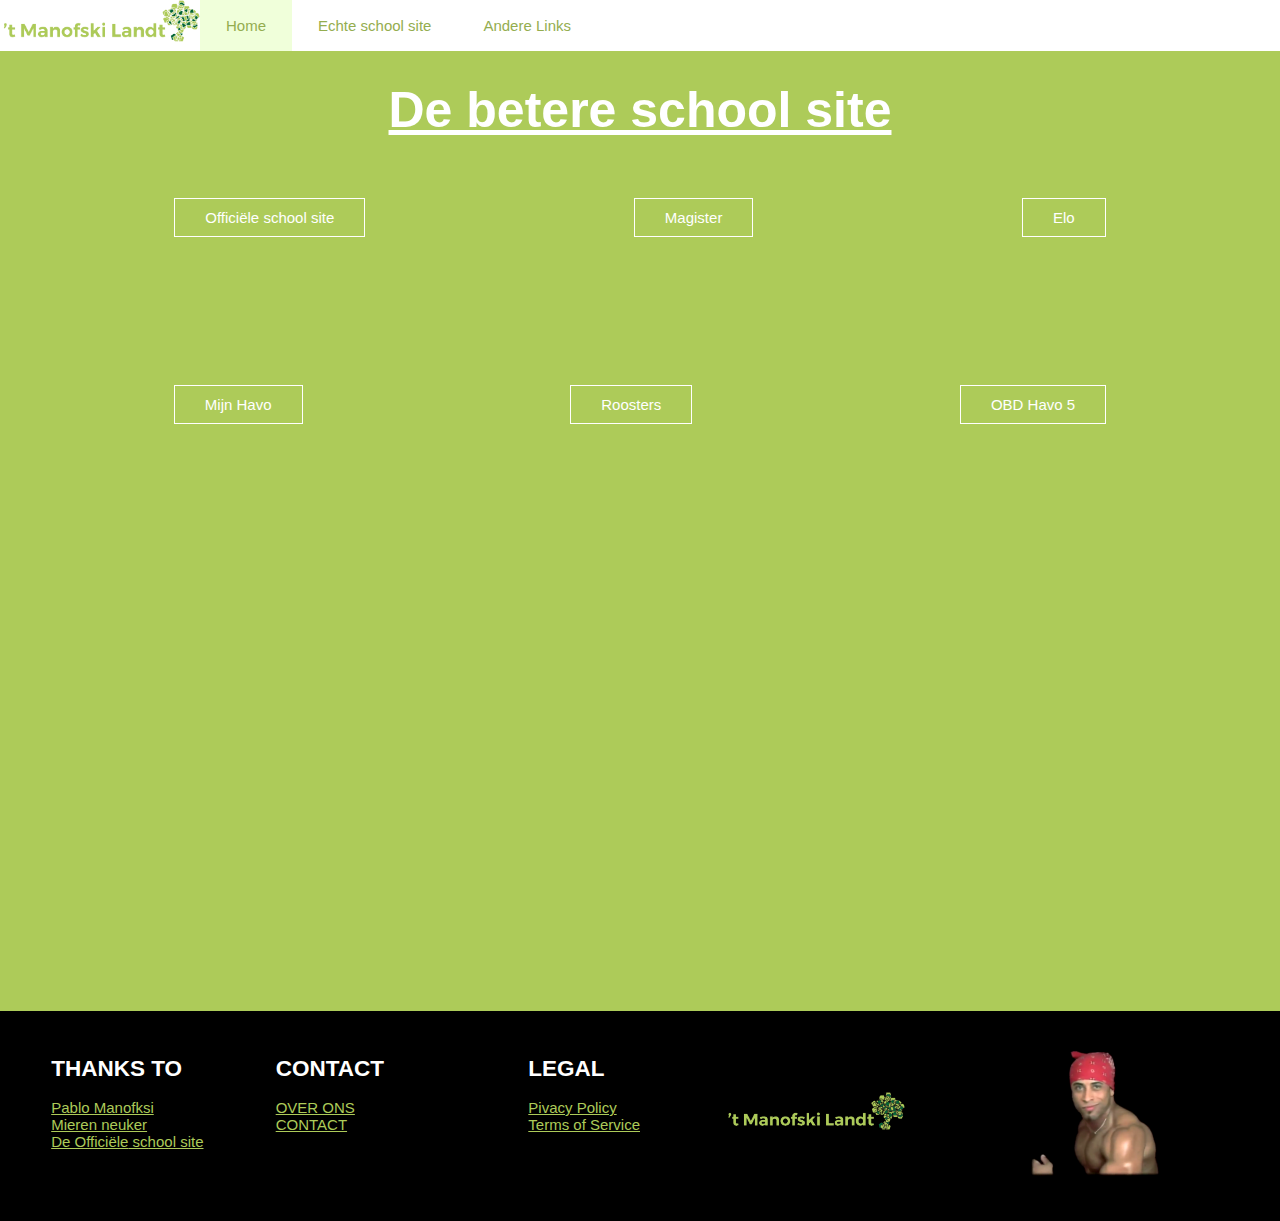
<file: index.html>
<!DOCTYPE html>
<html>
    <head>
        <title>'t Manofski Landt</title>
		<link rel="stylesheet" type="text/css" href="style.css">
    </head>
    <body>
        <header>
            <div class="main">
				<ul>
                    <li class="logo"><img src="img/logom.png"></li>
                    <div class="o">
                        <li class="active"><a href="index.html">Home</a></li>
					    <li><a href="https://hooghelandt.nl/">Echte school site</a></li>
                        <li><a href="al.html">Andere Links</a></li>
                    </div>
				</ul>
            </div>
           
            <div class="body">

                <div>
                    <h1>De betere school site</h1>
                </div>

                <div class="buttons">
                    <div class="colm1">
                        <div class="row">
                            <a href="https://mcvo.sharepoint.com/sites/HoogheLandtIntranetLeerlingen" target="_blank" class="btn btn1">Officiële‏‏‎ ‎school‏‏‎ ‎site</a>
                        </div>
                        <div class="row1">
                            <a href="https://meridiaan-college.magister.net/?web=1" target="_blank" class="btn btn2">Magister</a>                        
                        </div>
                        <div class="row2">
                            <a href="https://elo-hooghelandt.meridiaan-college.nl/login/index.php" target="_blank" class="btn btn3">Elo</a>
                        </div>
                        
                    </div>
                    <div class="colm2">
                        <div class="row">
                            <a href="https://mcvo.sharepoint.com/sites/HoogheLandtIntranetLeerlingen/SitePages/Mijn-Havo.aspx" target="_blank" class="btn btn5">Mijn Havo</a>
                        </div>
                        <div class="row3">
                            <a href="https://mcvo.sharepoint.com/sites/HoogheLandtIntranetRoosters" target="_blank" class="btn btn3">Roosters</a>
                        </div>
                        <div class="row1">
                            <a href="https://mcvo.sharepoint.com/sites/HoogheLandtIntranetLeerlingen/Mijn%20Havo/OBD%20&%20PTA/PTA%20en%20examenreglement/PTA%20Havo%205%2019-21%20PDF.pdf" target="_blank" class="btn btn6">OBD Havo 5</a>                        
                        </div>
                        
                    </div>
                </div>


            </div>



            

    
            

            <div class="bottom">
                <div class="products">
                    <h2>THANKS TO</h2><br>
                    <p><a href="over-ons.html">Pablo Manofksi</a></p>
                    <p><a href="mailto: mi3r3n.n3uk3r@gmail.com">Mieren neuker</a></p>
                    <p><a href="https://hooghelandt.nl/">De Officiële‏‏‎ school site</a></p>
                </div>

                <div class="contact">
                    <h2>CONTACT</h2><br>
                    <p><a href="over-ons.html">OVER ONS</a></p>
                    <p><a href="mailto: mi3r3n.n3uk3r@gmail.com">CONTACT</a></p>
                </div>

                <div class="legal">
                    <h2>LEGAL</h2><br>
                    <p><a href="random/privacypolicy.html">Pivacy Policy</a></p>
                    <p><a href="random/termsofservice.html">Terms of Service</a></p>
                </div>

                <div class="logo-under1">
                    <img src="img/logom.png">
                </div>

                <div class="logo-under">
                    <img src="img/ricardo.png">
                </div>

            </div>

        </header>


    </body>
</html>
</file>
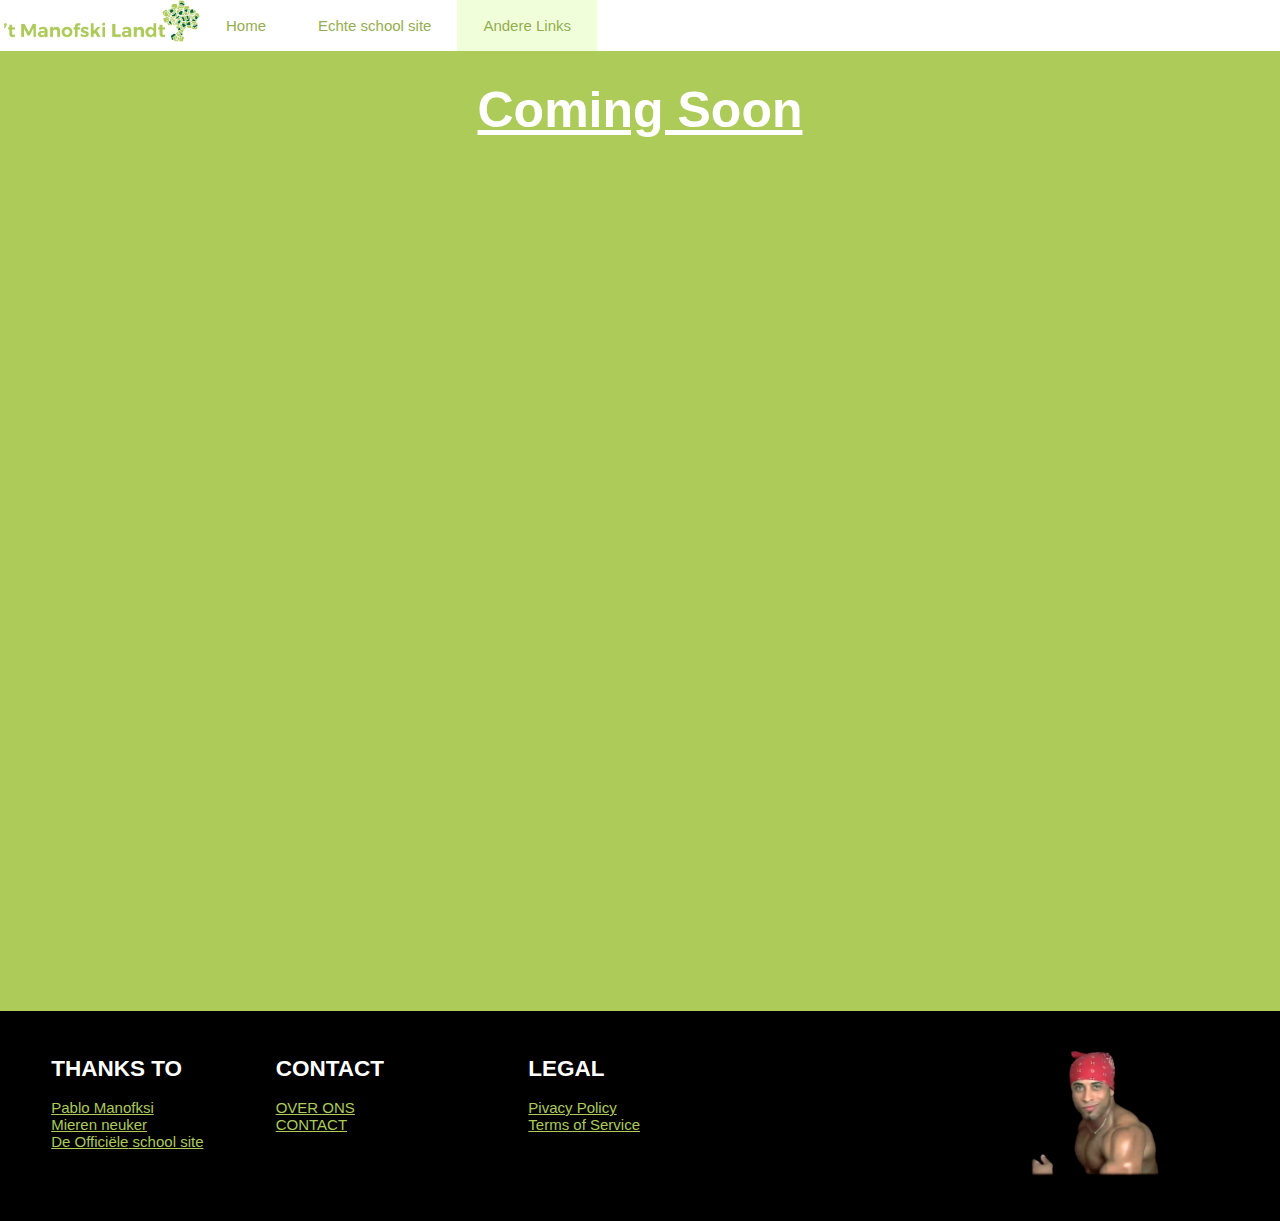
<file: al.html>
<!DOCTYPE html>
<html>
    <head>
        <title>'t Manofski Landt</title>
		<link rel="stylesheet" type="text/css" href="style.css">
    </head>
    <body>
        <header>
            <div class="main">
				<ul>
                    <li class="logo"><img src="img/logom.png"></li>
                    <div class="o">
                        <li><a href="index.html">Home</a></li>
					    <li><a href="https://hooghelandt.nl/">Echte school site</a></li>
                        <li class="active"><a href="al.html">Andere Links</a></li>
                    </div>
				</ul>
            </div>
           
            <div class="body">

                <div>
                    <h1 class="cs">Coming Soon</h1>
                </div>

                


            </div>



            

    
            

            <div class="bottom">
                <div class="products">
                    <h2>THANKS TO</h2><br>
                    <p><a href="">Pablo Manofksi</a></p>
                    <p><a href="mailto: mi3r3n.n3uk3r@gmail.com">Mieren neuker</a></p>
                    <p><a href="https://hooghelandt.nl/">De Officiële‏‏‎ school site</a></p>
                </div>

                <div class="contact">
                    <h2>CONTACT</h2><br>
                    <p><a href="over-ons.html">OVER ONS</a></p>
                    <p><a href="mailto: mi3r3n.n3uk3r@gamil.com">CONTACT</a></p>
                </div>

                <div class="legal">
                    <h2>LEGAL</h2><br>
                    <p><a href="random/privacypolicy.html">Pivacy Policy</a></p>
                    <p><a href="random/termsofservice.html">Terms of Service</a></p>
                </div>

                <div class="logo-under">
                    <img src="img/ricardo.png">
                </div>

            </div>

        </header>


    </body>
</html>
</file>
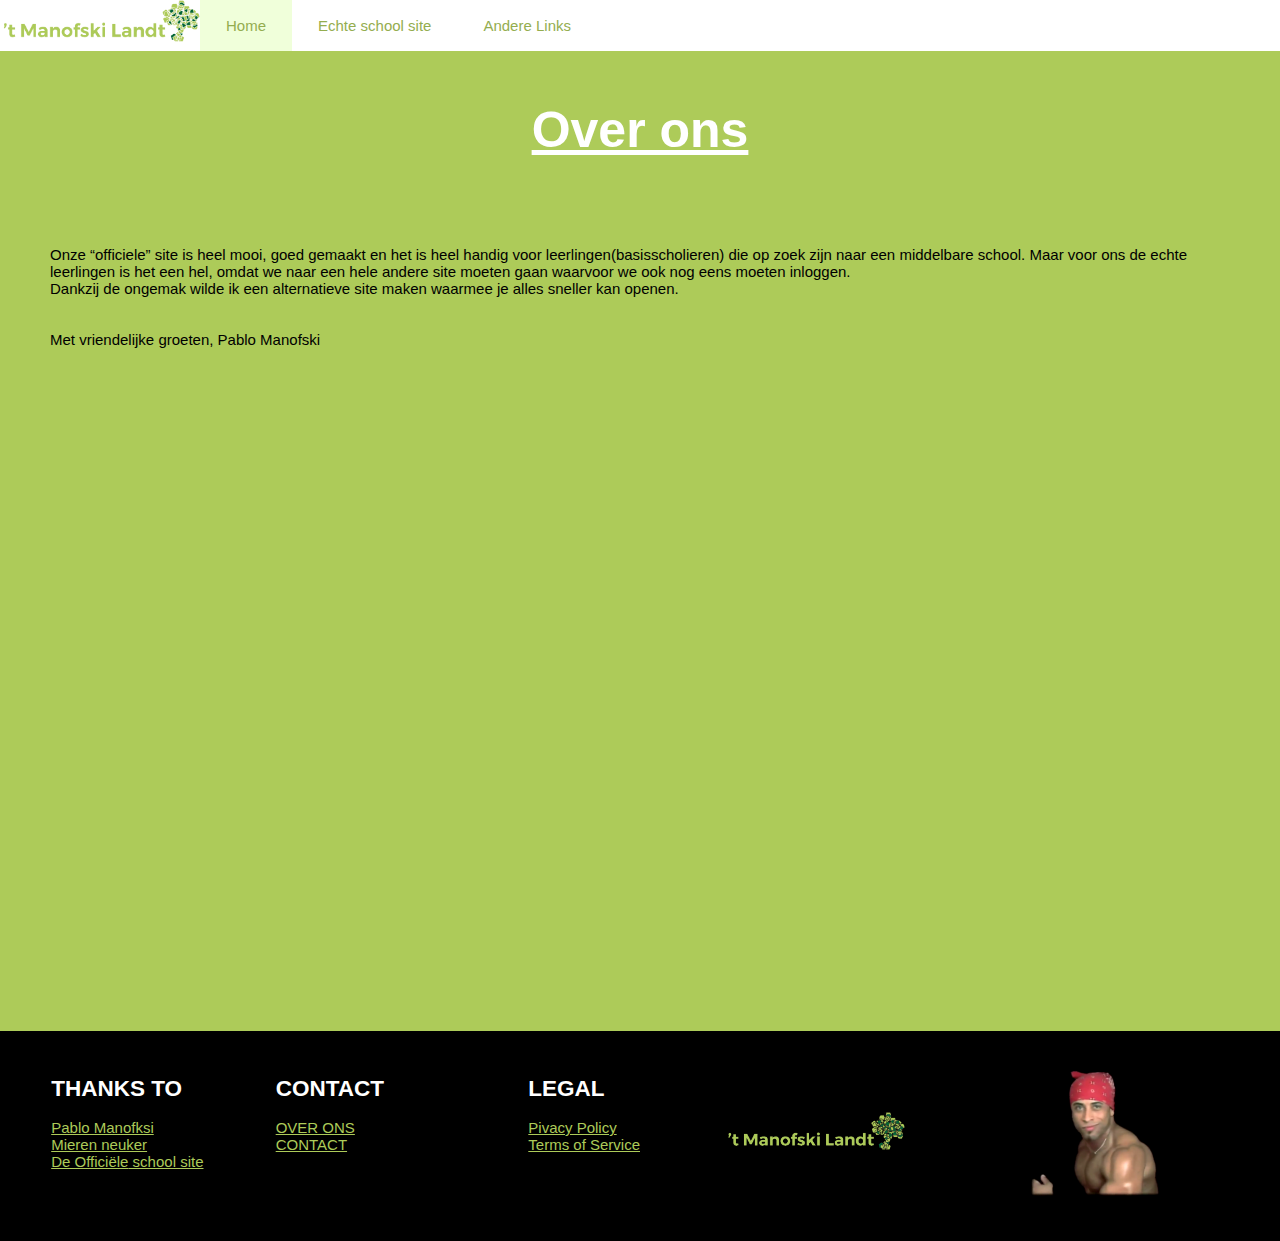
<file: over-ons.html>
<!DOCTYPE html>
<html>
    <head>
        <title>'t Manofski Landt</title>
		<link rel="stylesheet" type="text/css" href="style.css">
    </head>
    <body>
        <header>
            <div class="main">
				<ul>
                    <li class="logo"><img src="img/logom.png"></li>
                    <div class="o">
                        <li class="active"><a href="index.html">Home</a></li>
					    <li><a href="https://hooghelandt.nl/">Echte school site</a></li>
                        <li><a href="al.html">Andere Links</a></li>
                    </div>
				</ul>
            </div>
           
            <div class="body">

                <div class="oo">
                    <h1>Over ons</h1><br>
                    <p1>Onze “officiele” site is heel mooi, goed gemaakt en het is heel handig voor leerlingen(basisscholieren) die op zoek zijn naar een middelbare school. Maar voor ons de echte leerlingen is het een hel, omdat we naar een hele andere site moeten gaan waarvoor we ook nog eens moeten inloggen.‏‏‎</p1><br>
                    <p1>Dankzij de ongemak wilde ik een alternatieve site maken waarmee je alles sneller kan openen.</p1><br><br><br>
                    <p1>Met vriendelijke groeten, Pablo Manofski</p1>
                </div>

            </div>



            

    
            

            <div class="bottom">
                <div class="products">
                    <h2>THANKS TO</h2><br>
                    <p><a href="">Pablo Manofksi</a></p>
                    <p><a href="mailto: mi3r3n.n3uk3r@gmail.com">Mieren neuker</a></p>
                    <p><a href="https://hooghelandt.nl/">De Officiële‏‏‎ school site</a></p>
                </div>

                <div class="contact">
                    <h2>CONTACT</h2><br>
                    <p><a href="over-ons.html">OVER ONS</a></p>
                    <p><a href="mailto: mi3r3n.n3uk3r@gmail.com">CONTACT</a></p>
                </div>

                <div class="legal">
                    <h2>LEGAL</h2><br>
                    <p><a href="random/privacypolicy.html">Pivacy Policy</a></p>
                    <p><a href="random/termsofservice.html">Terms of Service</a></p>
                </div>

                <div class="logo-under1">
                    <img src="img/logom.png">
                </div>

                <div class="logo-under">
                    <img src="img/ricardo.png">
                </div>

            </div>

        </header>


    </body>
</html>
</file>
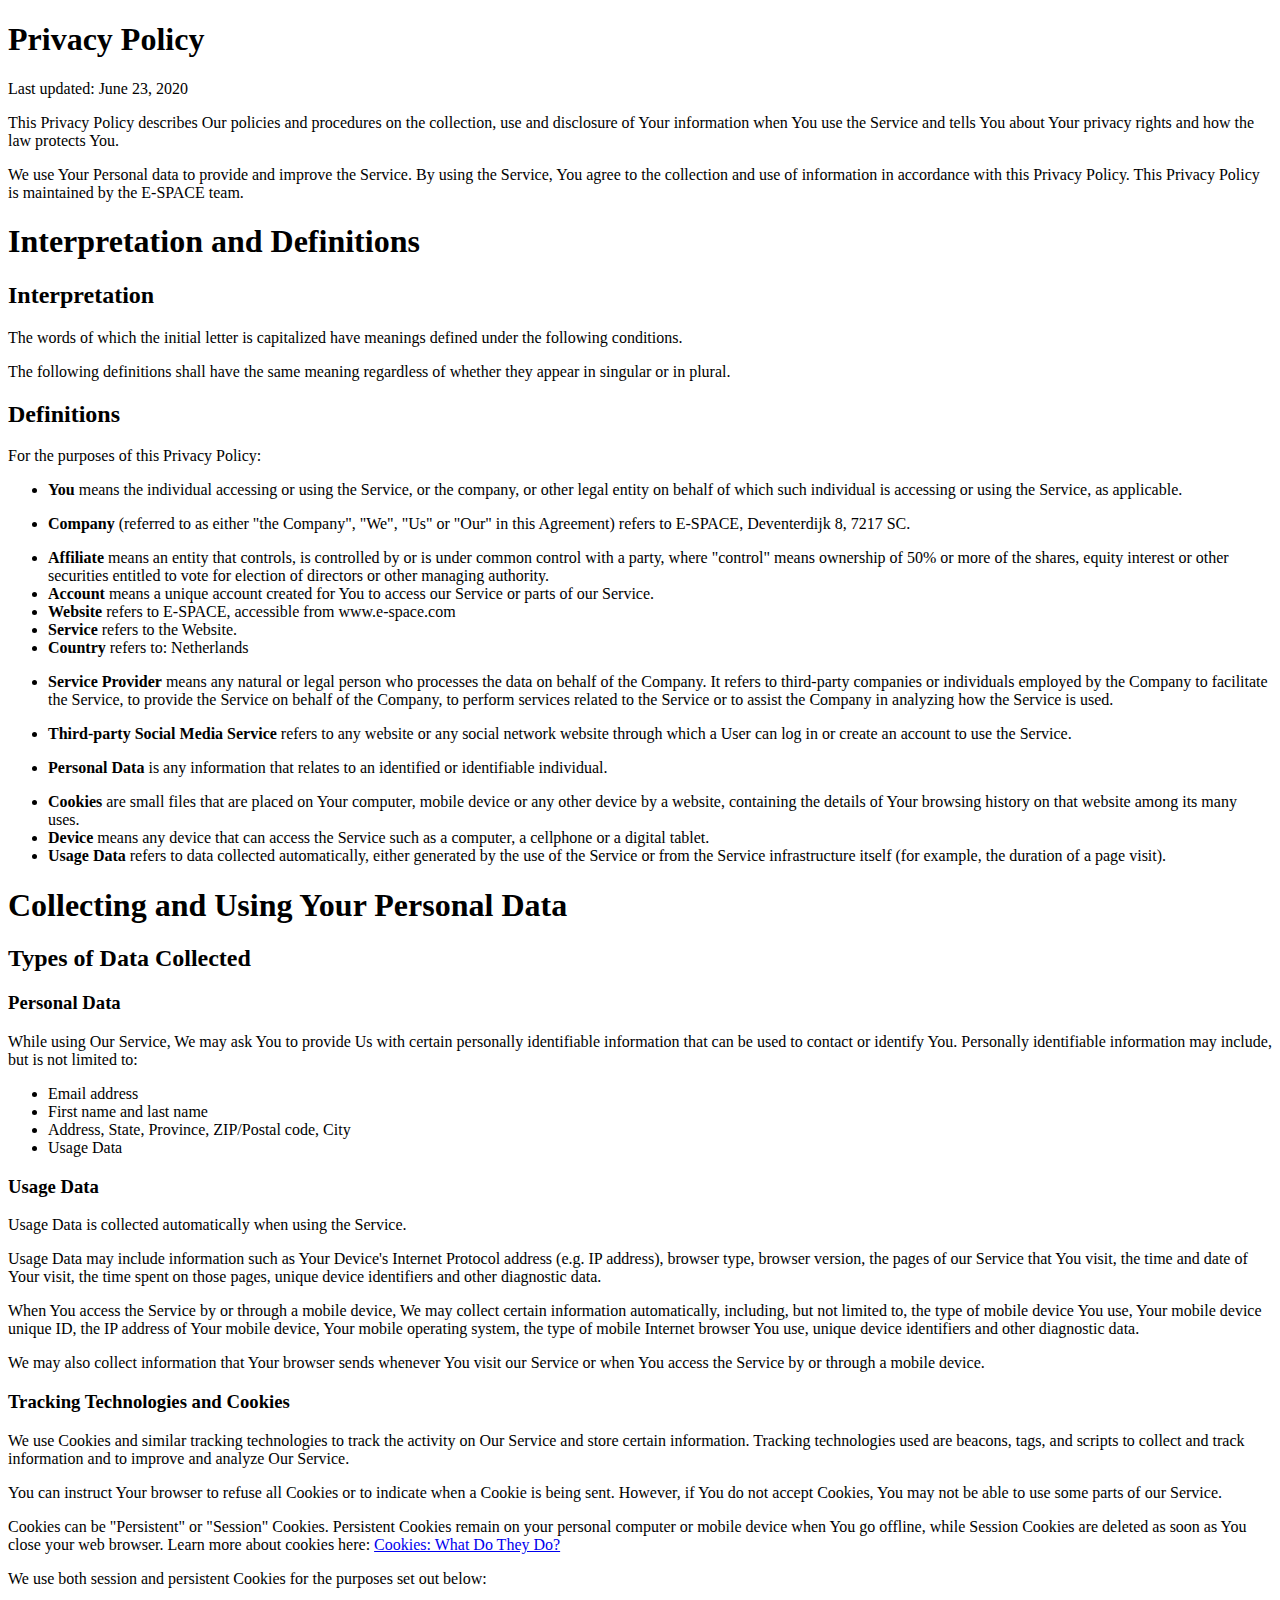
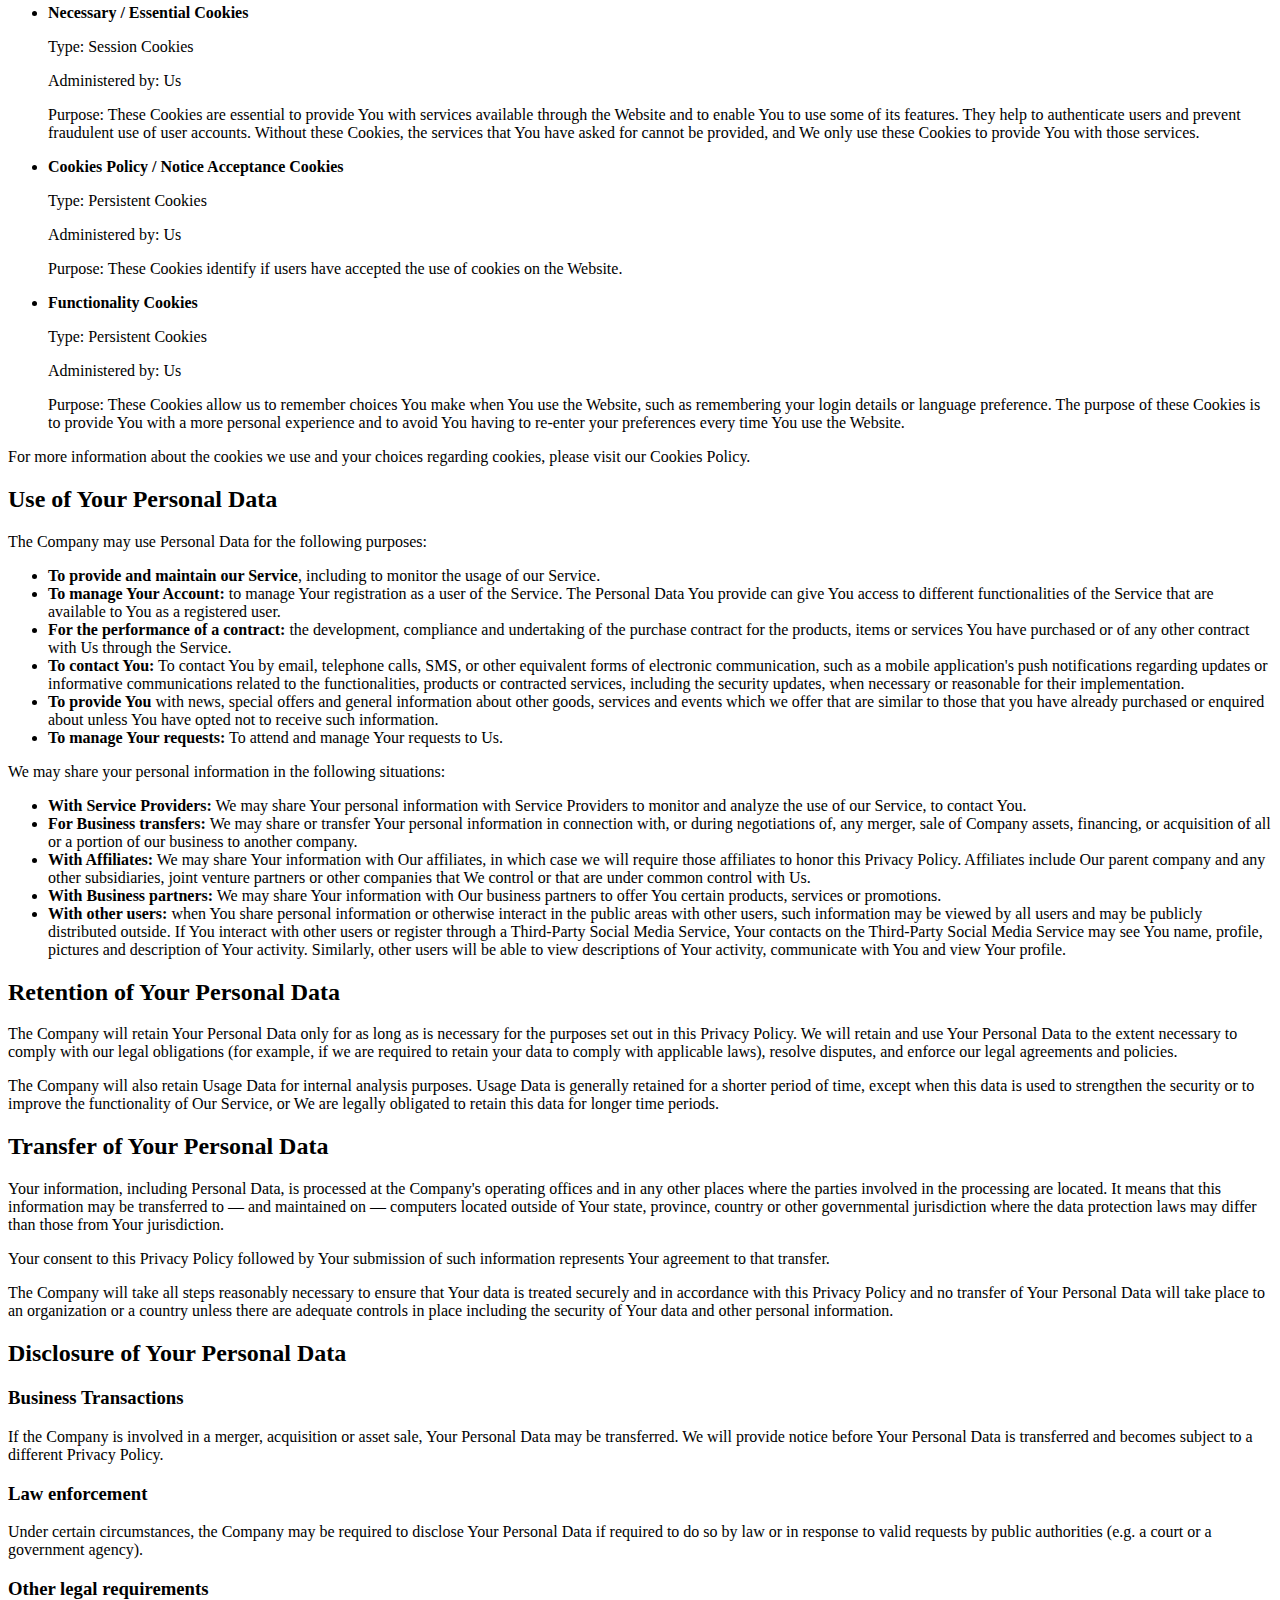
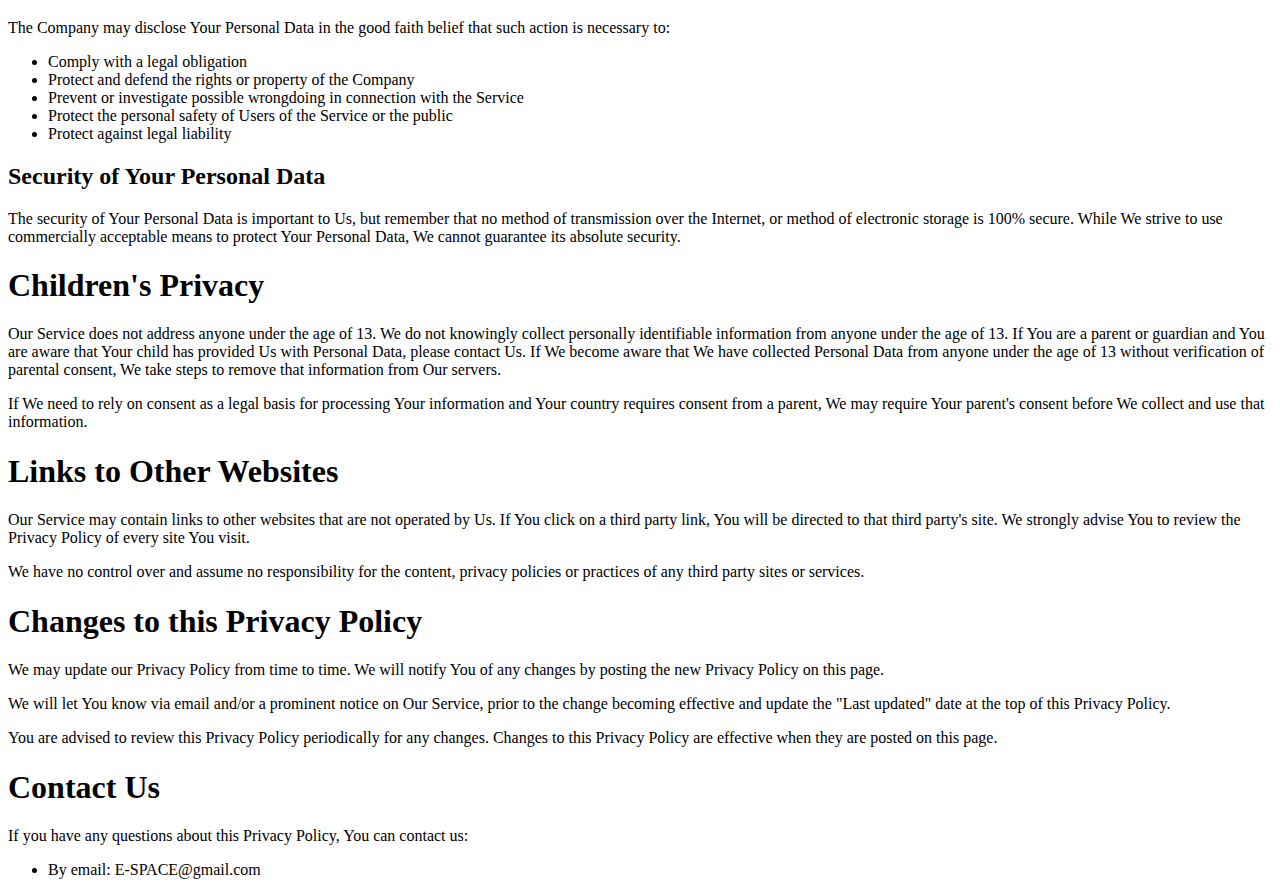
<file: random/privacypolicy.html>
<!DOCTYPE html>
<html>
    <head>
        <title>E-SPACE Privacy Policy</title>
    </head>
    <body>
      <h1>Privacy Policy</h1>

      <p>Last updated: June 23, 2020</p>

      <p>This Privacy Policy describes Our policies and procedures on the collection, use and disclosure of Your information when You use the Service and tells You about Your privacy rights and how the law protects You.</p>

      <p>We use Your Personal data to provide and improve the Service. By using the Service, You agree to the collection and use of information in accordance with this Privacy Policy. This Privacy Policy is maintained by the E-SPACE team. </p>

      <h1>Interpretation and Definitions</h1>
      <h2>Interpretation</h2>
      <p>The words of which the initial letter is capitalized have meanings defined under the following conditions.</p>
      <p>The following definitions shall have the same meaning regardless of whether they appear in singular or in plural.</p>

      <h2>Definitions</h2>
      <p>For the purposes of this Privacy Policy:</p>
      <ul>
          <li>
              <p><strong>You</strong> means the individual accessing or using the Service, or the company, or other legal entity on behalf of which such individual is accessing or using the Service, as applicable.</p>
                </li>
          <li>
              <p><strong>Company</strong> (referred to as either "the Company", "We", "Us" or "Our" in this Agreement) refers to E-SPACE, Deventerdijk 8, 7217 SC.</p>
                </li>
            <li><strong>Affiliate</strong> means an entity that controls, is controlled by or is under common control with a party, where "control" means ownership of 50% or more of the shares, equity interest or other securities entitled to vote for election of directors or other managing authority.</li>
          <li><strong>Account</strong> means a unique account created for You to access our Service or parts of our Service.</li>
        <li><strong>Website</strong> refers to E-SPACE, accessible from www.e-space.com</li>        <li><strong>Service</strong> refers to the Website.</li>
            <li><strong>Country</strong> refers to: Netherlands</li>
          <li>
              <p><strong>Service Provider</strong> means any natural or legal person who processes the data on behalf of the Company. It refers to third-party companies or individuals employed by the Company to facilitate the Service, to provide the Service on behalf of the Company, to perform services related to the Service or to assist the Company in analyzing how the Service is used.</p>
                </li>
          <li><strong>Third-party Social Media Service</strong> refers to any website or any social network website through which a User can log in or create an account to use the Service.</li>
            <li>
              <p><strong>Personal Data</strong> is any information that relates to an identified or identifiable individual.</p>
                      </li>
        <li><strong>Cookies</strong> are small files that are placed on Your computer, mobile device or any other device by a website, containing the details of Your browsing history on that website among its many uses.</li>  <li><strong>Device</strong> means any device that can access the Service such as a computer, a cellphone or a digital tablet.</li>
          <li><strong>Usage Data</strong> refers to data collected automatically, either generated by the use of the Service or from the Service infrastructure itself (for example, the duration of a page visit).</li>
            </ul>
          
      <h1>Collecting and Using Your Personal Data</h1>
      <h2>Types of Data Collected</h2>
          
      <h3>Personal Data</h3>
      <p>While using Our Service, We may ask You to provide Us with certain personally identifiable information that can be used to contact or identify You. Personally identifiable information may include, but is not limited to:</p>
      <ul>
        <li>Email address</li>  <li>First name and last name</li>    <li>Address, State, Province, ZIP/Postal code, City</li>      <li>Usage Data</li>
      </ul>


      <h3>Usage Data</h3>
      <p>Usage Data is collected automatically when using the Service.</p>
      <p>Usage Data may include information such as Your Device's Internet Protocol address (e.g. IP address), browser type, browser version, the pages of our Service that You visit, the time and date of Your visit, the time spent on those pages, unique device identifiers and other diagnostic data.</p>
      <p>When You access the Service by or through a mobile device, We may collect certain information automatically, including, but not limited to, the type of mobile device You use, Your mobile device unique ID, the IP address of Your mobile device, Your mobile operating system, the type of mobile Internet browser You use, unique device identifiers and other diagnostic data.</p>
      <p>We may also collect information that Your browser sends whenever You visit our Service or when You access the Service by or through a mobile device.</p>



          <h3>Tracking Technologies and Cookies</h3>
          <p>We use Cookies and similar tracking technologies to track the activity on Our Service and store certain information. Tracking technologies used are beacons, tags, and scripts to collect and track information and to improve and analyze Our Service.</p>
          <p>You can instruct Your browser to refuse all Cookies or to indicate when a Cookie is being sent. However, if You do not accept Cookies, You may not be able to use some parts of our Service.</p>
          <p>Cookies can be "Persistent" or "Session" Cookies. Persistent Cookies remain on your personal computer or mobile device when You go offline, while Session Cookies are deleted as soon as You close your web browser. Learn more about cookies here: <a href="https://www.freeprivacypolicy.com/blog/cookies/">Cookies: What Do They Do?</a></p>
          <p>We use both session and persistent Cookies for the purposes set out below:</p>
          <ul>
              <li>
                  <p><strong>Necessary / Essential Cookies</strong>
                  <p>Type: Session Cookies</p>
                  <p>Administered by: Us</p>
                  <p>Purpose: These Cookies are essential to provide You with services available through the Website and to enable You to use some of its features. They help to authenticate users and prevent fraudulent use of user accounts. Without these Cookies, the services that You have asked for cannot be provided, and We only use these Cookies to provide You with those services.</p>
              </li>
              <li>
                  <p><strong>Cookies Policy / Notice Acceptance Cookies</strong></p>
                  <p>Type: Persistent Cookies</p>
                  <p>Administered by: Us</p>
                  <p>Purpose: These Cookies identify if users have accepted the use of cookies on the Website.</p>
              </li>
              <li>
                  <p><strong>Functionality Cookies</strong></p>
                  <p>Type: Persistent Cookies</p>
                  <p>Administered by: Us</p>
                  <p>Purpose: These Cookies allow us to remember choices You make when You use the Website, such as remembering your login details or language preference. The purpose of these Cookies is to provide You with a more personal experience and to avoid You having to re-enter your preferences every time You use the Website.</p>
              </li>
                      </ul>
          <p>For more information about the cookies we use and your choices regarding cookies, please visit our Cookies Policy.</p>
                    
      <h2>Use of Your Personal Data</h2>
      <p>The Company may use Personal Data for the following purposes:</p>
      <ul>
          <li><strong>To provide and maintain our Service</strong>, including to monitor the usage of our Service.</li>
          <li><strong>To manage Your Account:</strong> to manage Your registration as a user of the Service. The Personal Data You provide can give You access to different functionalities of the Service that are available to You as a registered user.</li>
          <li><strong>For the performance of a contract:</strong> the development, compliance and undertaking of the purchase contract for the products, items or services You have purchased or of any other contract with Us through the Service.</li>
          <li><strong>To contact You:</strong> To contact You by email, telephone calls, SMS, or other equivalent forms of electronic communication, such as a mobile application's push notifications regarding updates or informative communications related to the functionalities, products or contracted services, including the security updates, when necessary or reasonable for their implementation.</li>
          <li><strong>To provide You</strong> with news, special offers and general information about other goods, services and events which we offer that are similar to those that you have already purchased or enquired about unless You have opted not to receive such information.</li>
          <li><strong>To manage Your requests:</strong> To attend and manage Your requests to Us.</li>
      </ul>

      <p>We may share your personal information in the following situations:</p>

      <ul>
          <li><strong>With Service Providers:</strong> We may share Your personal information with Service Providers to monitor and analyze the use of our Service,  to contact You.</li>
          <li><strong>For Business transfers:</strong> We may share or transfer Your personal information in connection with, or during negotiations of, any merger, sale of Company assets, financing, or acquisition of all or a portion of our business to another company.</li>
          <li><strong>With Affiliates:</strong> We may share Your information with Our affiliates, in which case we will require those affiliates to honor this Privacy Policy. Affiliates include Our parent company and any other subsidiaries, joint venture partners or other companies that We control or that are under common control with Us.</li>
          <li><strong>With Business partners:</strong> We may share Your information with Our business partners to offer You certain products, services or promotions.</li>
          <li><strong>With other users:</strong> when You share personal information or otherwise interact in the public areas with other users, such information may be viewed by all users and may be publicly distributed outside. If You interact with other users or register through a Third-Party Social Media Service, Your contacts on the Third-Party Social Media Service may see You name, profile, pictures and description of Your activity. Similarly, other users will be able to view descriptions of Your activity, communicate with You and view Your profile.</li>
      </ul>

      <h2>Retention of Your Personal Data</h2>
      <p>The Company will retain Your Personal Data only for as long as is necessary for the purposes set out in this Privacy Policy. We will retain and use Your Personal Data to the extent necessary to comply with our legal obligations (for example, if we are required to retain your data to comply with applicable laws), resolve disputes, and enforce our legal agreements and policies.</p>
      <p>The Company will also retain Usage Data for internal analysis purposes. Usage Data is generally retained for a shorter period of time, except when this data is used to strengthen the security or to improve the functionality of Our Service, or We are legally obligated to retain this data for longer time periods.</p>

      <h2>Transfer of Your Personal Data</h2>
      <p>Your information, including Personal Data, is processed at the Company's operating offices and in any other places where the parties involved in the processing are located. It means that this information may be transferred to — and maintained on — computers located outside of Your state, province, country or other governmental jurisdiction where the data protection laws may differ than those from Your jurisdiction.</p>
      <p>Your consent to this Privacy Policy followed by Your submission of such information represents Your agreement to that transfer.</p>
      <p>The Company will take all steps reasonably necessary to ensure that Your data is treated securely and in accordance with this Privacy Policy and no transfer of Your Personal Data will take place to an organization or a country unless there are adequate controls in place including the security of Your data and other personal information.</p>

      <h2>Disclosure of Your Personal Data</h2>
      <h3>Business Transactions</h3>
      <p>If the Company is involved in a merger, acquisition or asset sale, Your Personal Data may be transferred. We will provide notice before Your Personal Data is transferred and becomes subject to a different Privacy Policy.</p>
      <h3>Law enforcement</h3>
      <p>Under certain circumstances, the Company may be required to disclose Your Personal Data if required to do so by law or in response to valid requests by public authorities (e.g. a court or a government agency).</p>
      <h3>Other legal requirements</h3>
      <p>The Company may disclose Your Personal Data in the good faith belief that such action is necessary to:</p>
      <ul>
          <li>Comply with a legal obligation</li>
          <li>Protect and defend the rights or property of the Company</li>
          <li>Prevent or investigate possible wrongdoing in connection with the Service</li>
          <li>Protect the personal safety of Users of the Service or the public</li>
          <li>Protect against legal liability</li>
      </ul>

      <h2>Security of Your Personal Data</h2>
      <p>The security of Your Personal Data is important to Us, but remember that no method of transmission over the Internet, or method of electronic storage is 100% secure. While We strive to use commercially acceptable means to protect Your Personal Data, We cannot guarantee its absolute security.</p>






          <h1>Children's Privacy</h1>
          <p>Our Service does not address anyone under the age of 13. We do not knowingly collect personally identifiable information from anyone under the age of 13. If You are a parent or guardian and You are aware that Your child has provided Us with Personal Data, please contact Us. If We become aware that We have collected Personal Data from anyone under the age of 13 without verification of parental consent, We take steps to remove that information from Our servers.</p>
          <p>If We need to rely on consent as a legal basis for processing Your information and Your country requires consent from a parent, We may require Your parent's consent before We collect and use that information.</p>



      <h1>Links to Other Websites</h1>
      <p>Our Service may contain links to other websites that are not operated by Us. If You click on a third party link, You will be directed to that third party's site. We strongly advise You to review the Privacy Policy of every site You visit.</p>
      <p>We have no control over and assume no responsibility for the content, privacy policies or practices of any third party sites or services.</p>

      <h1>Changes to this Privacy Policy</h1>
      <p>We may update our Privacy Policy from time to time. We will notify You of any changes by posting the new Privacy Policy on this page.</p>
      <p>We will let You know via email and/or a prominent notice on Our Service, prior to the change becoming effective and update the "Last updated" date at the top of this Privacy Policy.</p>
      <p>You are advised to review this Privacy Policy periodically for any changes. Changes to this Privacy Policy are effective when they are posted on this page.</p>

      <h1>Contact Us</h1>
      <p>If you have any questions about this Privacy Policy, You can contact us:</p>
      <ul>
              <li>By email: E-SPACE@gmail.com</li>
              </ul>
  </body>
</html>
</file>
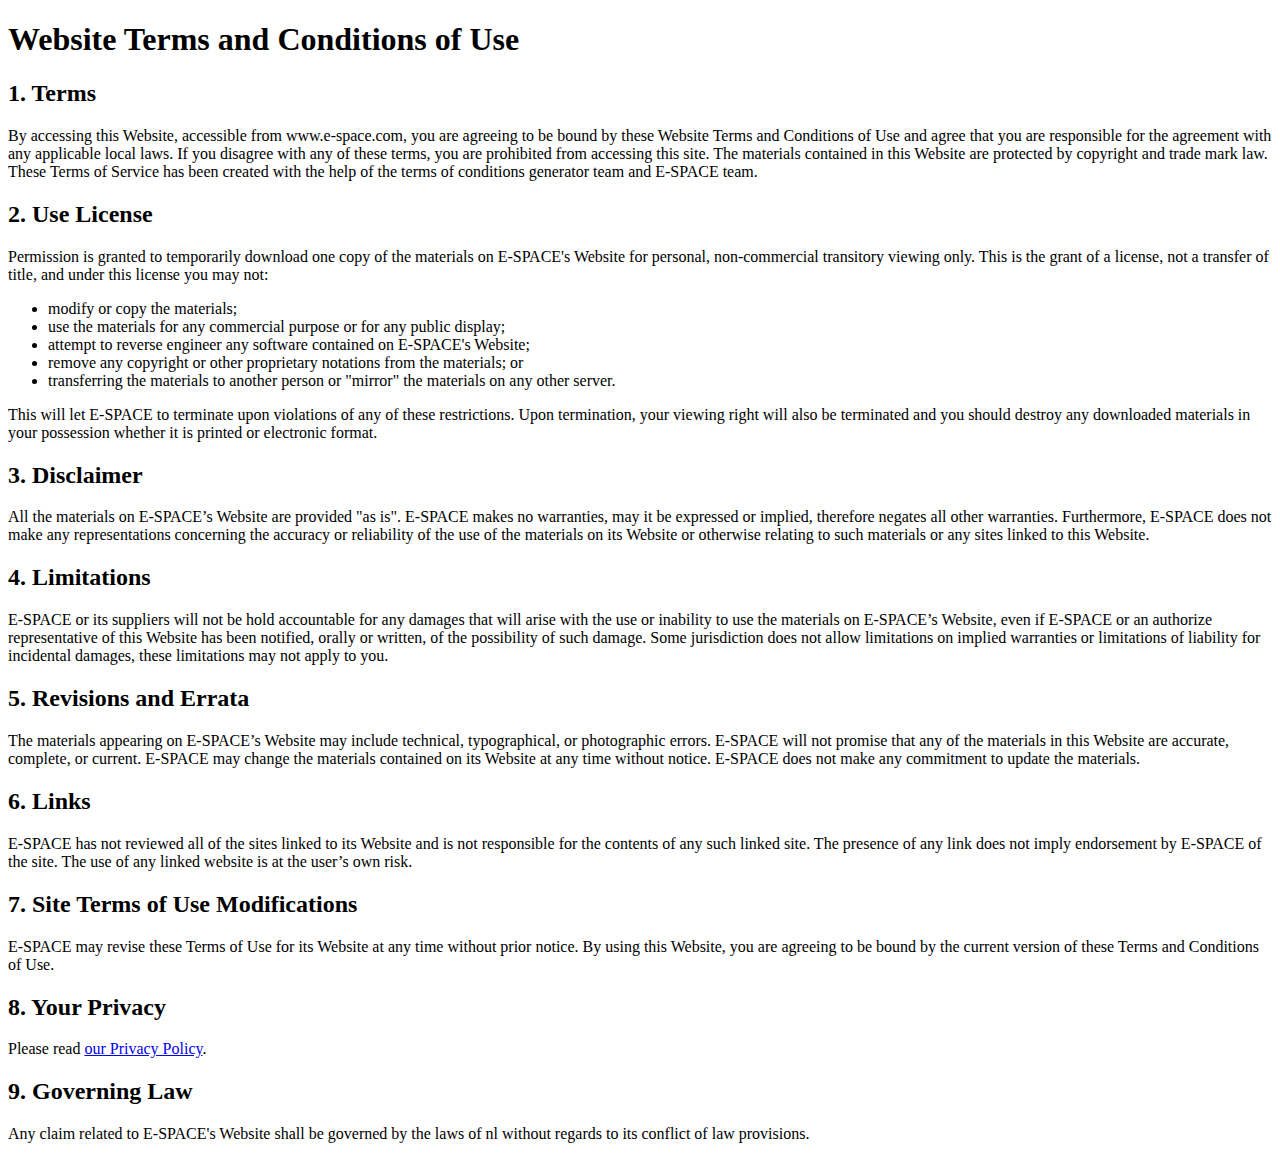
<file: random/termsofservice.html>
<!DOCTYPE html>
<html>
    <head>
        <title>Terms of Conditions</title>
    </head>
    <body>
        <h1>Website Terms and Conditions of Use</h1>

        <h2>1. Terms</h2>

        <p>By accessing this Website, accessible from www.e-space.com, you are agreeing to be bound by these Website Terms and Conditions of Use and agree that you are responsible for the agreement with any applicable local laws. If you disagree with any of these terms, you are prohibited from accessing this site. The materials contained in this Website are protected by copyright and trade mark law. These Terms of Service has been created with the help of the terms of conditions generator team and E-SPACE team.</p>

        <h2>2. Use License</h2>

        <p>Permission is granted to temporarily download one copy of the materials on E-SPACE's Website for personal, non-commercial transitory viewing only. This is the grant of a license, not a transfer of title, and under this license you may not:</p>

        <ul>
            <li>modify or copy the materials;</li>
            <li>use the materials for any commercial purpose or for any public display;</li>
            <li>attempt to reverse engineer any software contained on E-SPACE's Website;</li>
            <li>remove any copyright or other proprietary notations from the materials; or</li>
            <li>transferring the materials to another person or "mirror" the materials on any other server.</li>
        </ul>

        <p>This will let E-SPACE to terminate upon violations of any of these restrictions. Upon termination, your viewing right will also be terminated and you should destroy any downloaded materials in your possession whether it is printed or electronic format.</p>

        <h2>3. Disclaimer</h2>

        <p>All the materials on E-SPACE’s Website are provided "as is". E-SPACE makes no warranties, may it be expressed or implied, therefore negates all other warranties. Furthermore, E-SPACE does not make any representations concerning the accuracy or reliability of the use of the materials on its Website or otherwise relating to such materials or any sites linked to this Website.</p>

        <h2>4. Limitations</h2>

        <p>E-SPACE or its suppliers will not be hold accountable for any damages that will arise with the use or inability to use the materials on E-SPACE’s Website, even if E-SPACE or an authorize representative of this Website has been notified, orally or written, of the possibility of such damage. Some jurisdiction does not allow limitations on implied warranties or limitations of liability for incidental damages, these limitations may not apply to you.</p>

        <h2>5. Revisions and Errata</h2>

        <p>The materials appearing on E-SPACE’s Website may include technical, typographical, or photographic errors. E-SPACE will not promise that any of the materials in this Website are accurate, complete, or current. E-SPACE may change the materials contained on its Website at any time without notice. E-SPACE does not make any commitment to update the materials.</p>

        <h2>6. Links</h2>

        <p>E-SPACE has not reviewed all of the sites linked to its Website and is not responsible for the contents of any such linked site. The presence of any link does not imply endorsement by E-SPACE of the site. The use of any linked website is at the user’s own risk.</p>

        <h2>7. Site Terms of Use Modifications</h2>

        <p>E-SPACE may revise these Terms of Use for its Website at any time without prior notice. By using this Website, you are agreeing to be bound by the current version of these Terms and Conditions of Use.</p>

        <h2>8. Your Privacy</h2>

        <p>Please read <a href="https://www.privacypolicygenerator.info/">our Privacy Policy</a>.</p>

        <h2>9. Governing Law</h2>

        <p>Any claim related to E-SPACE's Website shall be governed by the laws of nl without regards to its conflict of law provisions.</p>
    </body>
</html>
</file>
<file: style.css>
*{
	margin: 0;
	padding: 0;
	box-sizing: border-box;
}

html{
	font-family: -apple-system, BlinkMacSystemFont, 'Segoe UI', Roboto, Oxygen, Ubuntu, Cantarell, 'Open Sans', 'Helvetica Neue', sans-serif;
	font-size: 15px;
	color: black;
	background-color: #adcb59;
}

header, home{
	background-color: #adcb59;
	height: max-content;
	background-size: cover;
	background-position: center;
}

.body{
	min-height: calc(100vh - 1263,33 - 54);
	margin-bottom: 30px;
	min-height: 100vh;
}

/* nav */
ul{
	list-style-type: disc;
	margin: 0;
	padding: 0;
	overflow: hidden;
	background-color: white;
}

li{
	display: inline;
	float: left;
}



li a{
	display: block;
	color: #94ad4f;
	text-align: center;
	padding: 17px 26px;
	text-decoration: none;
}

.active{
	background-color: rgba(172, 255, 47, 0.178);
}

li a:hover{
	background-color: rgba(0,0,0,0.1);
}



.logo img{
	width: 200px;
	height: auto;
	text-align: center;
}




/* body */

h1{
	position: relative;
	color: white;
	font-size: 50px;
	text-align: center;
	border-bottom: 10px;
	margin: 20px;
	margin-top: 30px;
	margin-bottom: 70px;
	text-decoration-line: underline;
}






/* knoppen */

.buttons{
	text-align: center;
	margin-top: 40px;
}

.btn{
	background: none;
	border: 1px solid #fff;
	padding: 10px 30px;
	color: #fff;
	text-decoration:none;
	transition: 0.6s ease;
	margin: 10px;
}


.btn:hover{
	background-color: #fff;
	color: #000;
}

.colm1:nth-child(1){
	display: flex;
	justify-content: space-around;
	margin: 40px;
	margin-bottom: 60px;
}

.colm2:nth-child(2){
	display: flex;
	justify-content: space-around;
	margin: 40px;
	margin-top: 170px;
}

.btn1{
	width: max-content;
}




















/*Onderin alle pagina`s*/
.bottom{
	position: relative;
	bottom: 0rem;
	background-color: black;
	color: #fff;
	padding: 3rem;
	height: 14rem;
	padding-bottom: 54px;
}

.bottom a{
	color: #adcb59;
}

.products{
	position: absolute;
	left: 4%;
	top: 3rem;
	color: #fff;
}

.contact{
	position: absolute;
	right: 70%;
	top: 3rem;
}

.legal{
	position: absolute;
	right: 50%;
	top: 3rem;
}

.logo-under1 img{
	max-width: 12rem;
	max-height: auto;
	box-sizing: content-box;
	position: absolute;
	right: 25rem;
	bottom: 6rem;
}

.logo-under{
	width: 16rem;
	box-sizing: content-box;
	position: absolute;
	right: 3rem;
	bottom: 3rem;
}

.logo-under img{
	display: block;
	width: 100%;
}




.cs{
	margin-bottom: 440px;
}

.oo{
	margin: 50px;
}





/* media query */

/* iPhone X, XS, 11 Pro */
@media only screen

  and (min-device-width: 375px)

  and (max-device-width: 812px)

  and (-webkit-min-device-pixel-ratio: 3) {

	html{
		font-size: 39px;
	}

	/* nav */
	li a{
		padding: 30px 28px;
	}

	.logo img{
		width: 200px;
		margin-top: 25px;
	}

	/* body */

	h1{
		font-size: 60px;
		border-bottom: 10px;
		margin: 20px;
		margin-top: 200px;
		margin-bottom: 70px;
	}


	/* knoppen */

	.buttons{
		margin-top: 110px;
	}


	/*Onderin alle pagina`s*/
	.bottom{
		bottom: 0rem;
		padding: 5rem;
		height: 23rem;
		padding-bottom: 54px;
	}

	.products{
		left: 4%;
		top: 3rem;
		font-size: smaller;
	}

	.contact{
		right: 25%;
		top: 3rem;
		font-size: smaller;
	}

	.legal{
		left: 4%;
		top: 13rem;
		font-size: smaller;
	}

	.logo-under1 img{
		width: 12rem;
		right: 7rem;
		bottom: 1rem;
	}

	.logo-under{
		width: 16rem;
		right: 0rem;
		top: 10rem;
	}

	.logo-under img{
		display: block;
		width: 100%;
	}
}

/* iPhone XR, 11 */
@media only screen

  and (min-device-width: 414px)

  and (max-device-width: 896px)

  and (-webkit-min-device-pixel-ratio: 2) {

	html{
		font-size: 39px;
	}

	/* nav */
	li a{
		padding: 30px 28px;
	}

	.logo img{
		width: 200px;
		margin-top: 25px;
	}

	/* body */

	h1{
		font-size: 60px;
		border-bottom: 10px;
		margin: 20px;
		margin-top: 200px;
		margin-bottom: 70px;
	}


	/* knoppen */

	.buttons{
		margin-top: 110px;
	}


	/*Onderin alle pagina`s*/
	.bottom{
		bottom: 0rem;
		padding: 5rem;
		height: 23rem;
		padding-bottom: 54px;
	}

	.products{
		left: 4%;
		top: 3rem;
		font-size: smaller;
	}

	.contact{
		right: 25%;
		top: 3rem;
		font-size: smaller;
	}

	.legal{
		left: 4%;
		top: 13rem;
		font-size: smaller;
	}

	.logo-under1 img{
		width: 12rem;
		right: 7rem;
		bottom: 1rem;
	}

	.logo-under{
		width: 16rem;
		right: 0rem;
		top: 10rem;
	}

	.logo-under img{
		display: block;
		width: 100%;
	}
}

/* iPhone 6 Plus, 6S Plus, 7 Plus, 8 Plus */
@media only screen

  and (min-device-width: 414px)

  and (max-device-width: 736px)

  and (-webkit-min-device-pixel-ratio: 3) {

	html{
		font-size: 39px;
	}

	/* nav */
	li a{
		padding: 36px 28px;
	}

	.logo img{
		width: 200px;
		margin-top: 25px;
	}

	/* body */

	h1{
		font-size: 60px;
		border-bottom: 10px;
		margin: 20px;
		margin-top: 200px;
		margin-bottom: 70px;
	}


	/* knoppen */

	.buttons{
		margin-top: 110px;
	}


	/*Onderin alle pagina`s*/
	.bottom{
		bottom: 0rem;
		padding: 5rem;
		height: 23rem;
		padding-bottom: 54px;
	}

	.products{
		left: 4%;
		top: 3rem;
		font-size: smaller;
	}

	.contact{
		right: 25%;
		top: 3rem;
		font-size: smaller;
	}

	.legal{
		left: 4%;
		top: 13rem;
		font-size: smaller;
	}

	.logo-under1 img{
		width: 12rem;
		right: 7rem;
		bottom: 1rem;
	}

	.logo-under{
		width: 16rem;
		right: 0rem;
		top: 10rem;
	}

	.logo-under img{
		display: block;
		width: 100%;
	}
}

/* iPhone 6, 6S, 7, 8 */
@media only screen

  and (min-device-width: 375px)

  and (max-device-width: 667px)

  and (-webkit-min-device-pixel-ratio: 2) {

	html{
		font-size: 39px;
	}

	/* nav */
	li a{
		padding: 36px 28px;
	}

	.logo img{
		width: 200px;
		margin-top: 25px;
	}

	/* body */

	h1{
		font-size: 60px;
		border-bottom: 10px;
		margin: 20px;
		margin-top: 200px;
		margin-bottom: 70px;
	}


	/* knoppen */

	.buttons{
		margin-top: 110px;
	}


	/*Onderin alle pagina`s*/
	.bottom{
		bottom: 0rem;
		padding: 5rem;
		height: 23rem;
		padding-bottom: 54px;
	}

	.products{
		left: 4%;
		top: 3rem;
		font-size: smaller;
	}

	.contact{
		right: 25%;
		top: 3rem;
		font-size: smaller;
	}

	.legal{
		left: 4%;
		top: 13rem;
		font-size: smaller;
	}

	.logo-under1 img{
		width: 12rem;
		right: 7rem;
		bottom: 1rem;
	}

	.logo-under{
		width: 16rem;
		right: 0rem;
		top: 10rem;
	}

	.logo-under img{
		display: block;
		width: 100%;
	}
}

/* iPhone 5, 5C, 5S, SE */
@media only screen

  and (min-device-width: 320px)

  and (max-device-width: 568px)

  and (-webkit-min-device-pixel-ratio: 2) {

	html{
		font-size: 39px;
	}

	/* nav */
	li a{
		padding: 36px 28px;
	}

	.logo img{
		width: 200px;
		margin-top: 25px;
	}

	/* body */

	h1{
		font-size: 60px;
		border-bottom: 10px;
		margin: 20px;
		margin-top: 200px;
		margin-bottom: 70px;
	}


	/* knoppen */

	.buttons{
		margin-top: 110px;
	}


	/*Onderin alle pagina`s*/
	.bottom{
		bottom: 0rem;
		padding: 5rem;
		height: 23rem;
		padding-bottom: 54px;
	}

	.products{
		left: 4%;
		top: 3rem;
		font-size: smaller;
	}

	.contact{
		right: 25%;
		top: 3rem;
		font-size: smaller;
	}

	.legal{
		left: 4%;
		top: 13rem;
		font-size: smaller;
	}

	.logo-under1 img{
		width: 12rem;
		right: 7rem;
		bottom: 1rem;
	}

	.logo-under{
		width: 16rem;
		right: 0rem;
		top: 10rem;
	}

	.logo-under img{
		display: block;
		width: 100%;
	}
}
</file>
